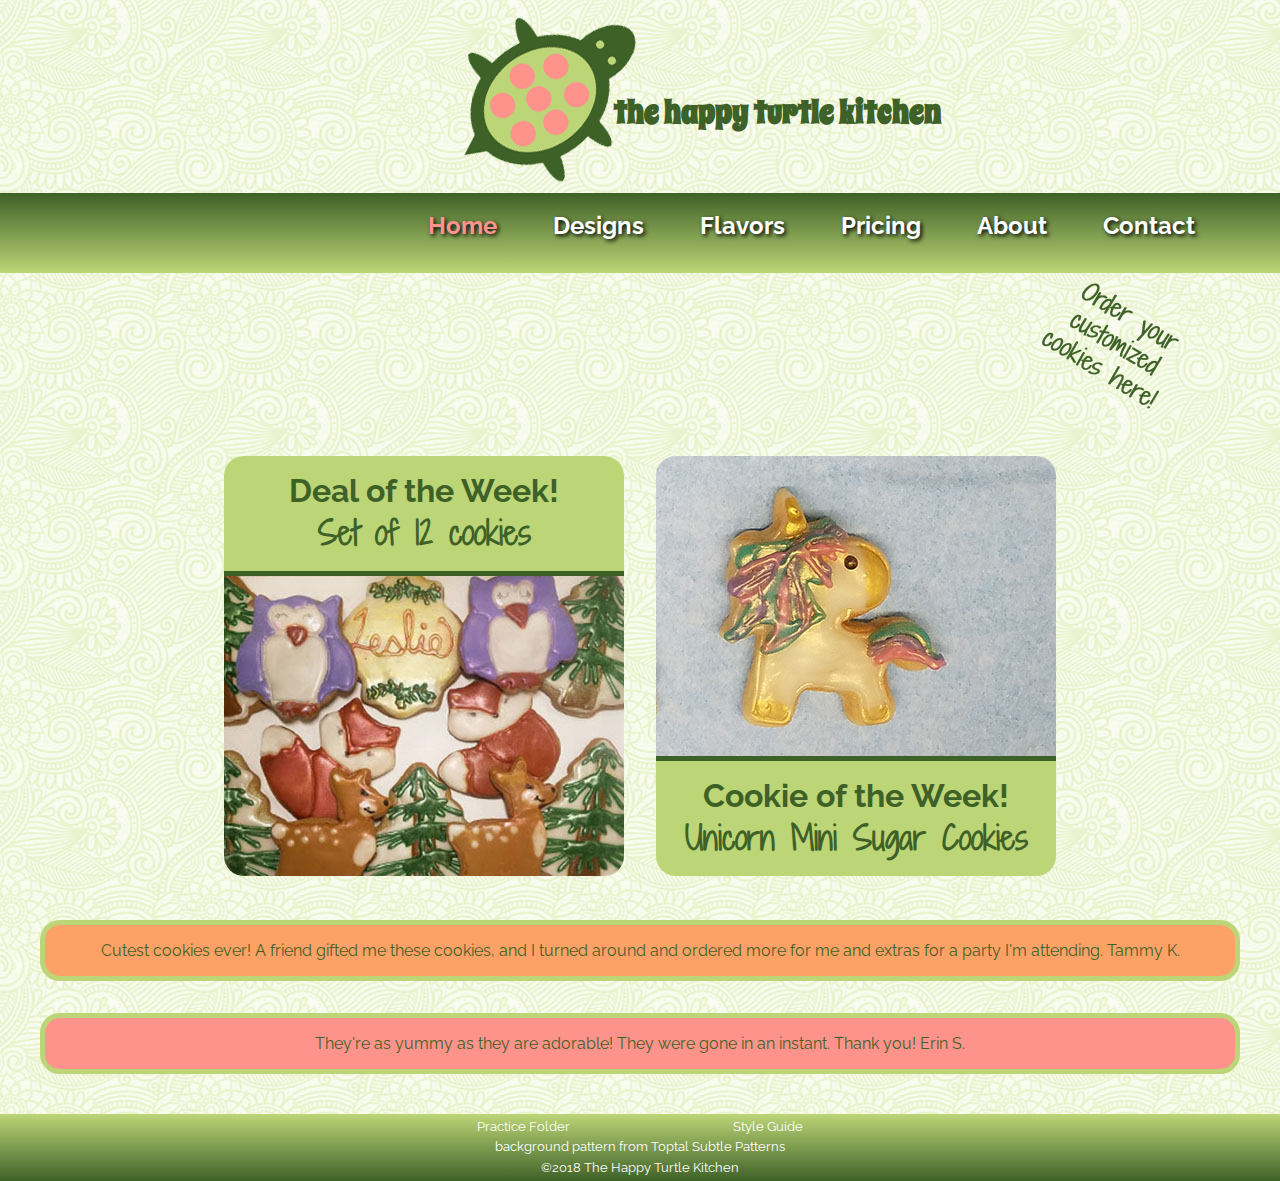
<file: index.html>
<!DOCTYPE html>
<html lang="en-US">

<head>
    <title>The Happy Turtle Kitchen</title>
    <meta charset="utf-8">
    <link rel="stylesheet" href="style.css">
</head>

<body>
    <header>
        <div class='logo'>
<!--            <img src='images/orderCookies.png' id='order'>-->
            <a href='index.html'><img src='images/thtkLogo.png' alt='the happy turtle kitchen'></a>
            <a href='index.html' id='logoText'>
                <h1>the happy turtle kitchen</h1>
            </a>
        </div>
        <nav>
            <button onclick="toggleMenu()">&#9776;</button>
            <ul id="mainNav" class="hide">
                <li><a href='index.html' class='current'>Home</a></li>
                <li><a href='designs.html'>Designs</a></li>
                <li><a href='flavors.html'>Flavors</a></li>
                <li><a href='underConstruction.html'>Pricing</a></li>
                <li><a href='about.html'>About</a></li>
                <li><a href='contact.html'>Contact</a></li>
            </ul>
        </nav>
    </header>
    <main id='homeMain'>
        <div id='order'>
         <img src='images/orderCookies.png' alt='order cookies tag'> 
        </div>
        <section class='weekly'>
            <div id='leftPhoto'>
                <a href='underConstruction.html'>
                    <div id='topNotes' class='photoBlocks'>
                        <h2>Deal of the Week!</h2>
                        <p>Set of 12 cookies</p>
                    </div>
                </a>
                <a href='underConstruction.html'><img class='photos' id='firstPhoto' src='images/forestAnimals400x300.jpg' alt='forest animal cookies'></a>
            </div>
            <div id='rightPhoto'>
                <a href='underConstruction.html'><img class='photos' id='secondPhoto' src='images/unicorn400x300.jpg' alt='unicorn cookie'></a>
                <a href='underConstruction.html'>
                    <div id='bottomNotes' class='photoBlocks'>
                        <h2>Cookie of the Week!</h2>
                        <p>Unicorn Mini Sugar Cookies</p>
                    </div>
                </a>
            </div>

        </section>
        <section class='testimonials'>
            <div id='firstTest'>
                <p>Cutest cookies ever! A friend gifted me these cookies, and I turned around and ordered more for me and extras for a party I'm attending. Tammy K.</p>
            </div>
            <div id='secondTest'>
                <p>They're as yummy as they are adorable! They were gone in an instant. Thank you! Erin S.</p>
            </div>
        </section>
    </main>
    <footer>
        <div class='footerPad'>
            <div class='footer'>
                <a href='http://www.soderborg.org/bsoderborg/COMM310Website/practice/' target='_blank'>Practice Folder</a>
                <a href='/styleGuide/styleguide.html' target='_blank'>Style Guide</a>
            </div><br>
            <div class='bgAttribution'>
                <!--                background created by Holman Galeano on Toptal Subtle Patterns-->
                <a href='https://www.toptal.com/designers/subtlepatterns/full-bloom-pattern/' target='_blank'>background pattern from Toptal Subtle Patterns</a>
            </div><br>
            <p>&copy;2018 The Happy Turtle Kitchen</p>
        </div>
    </footer>
    <script src='main.js'></script>
</body>

</html>
</file>
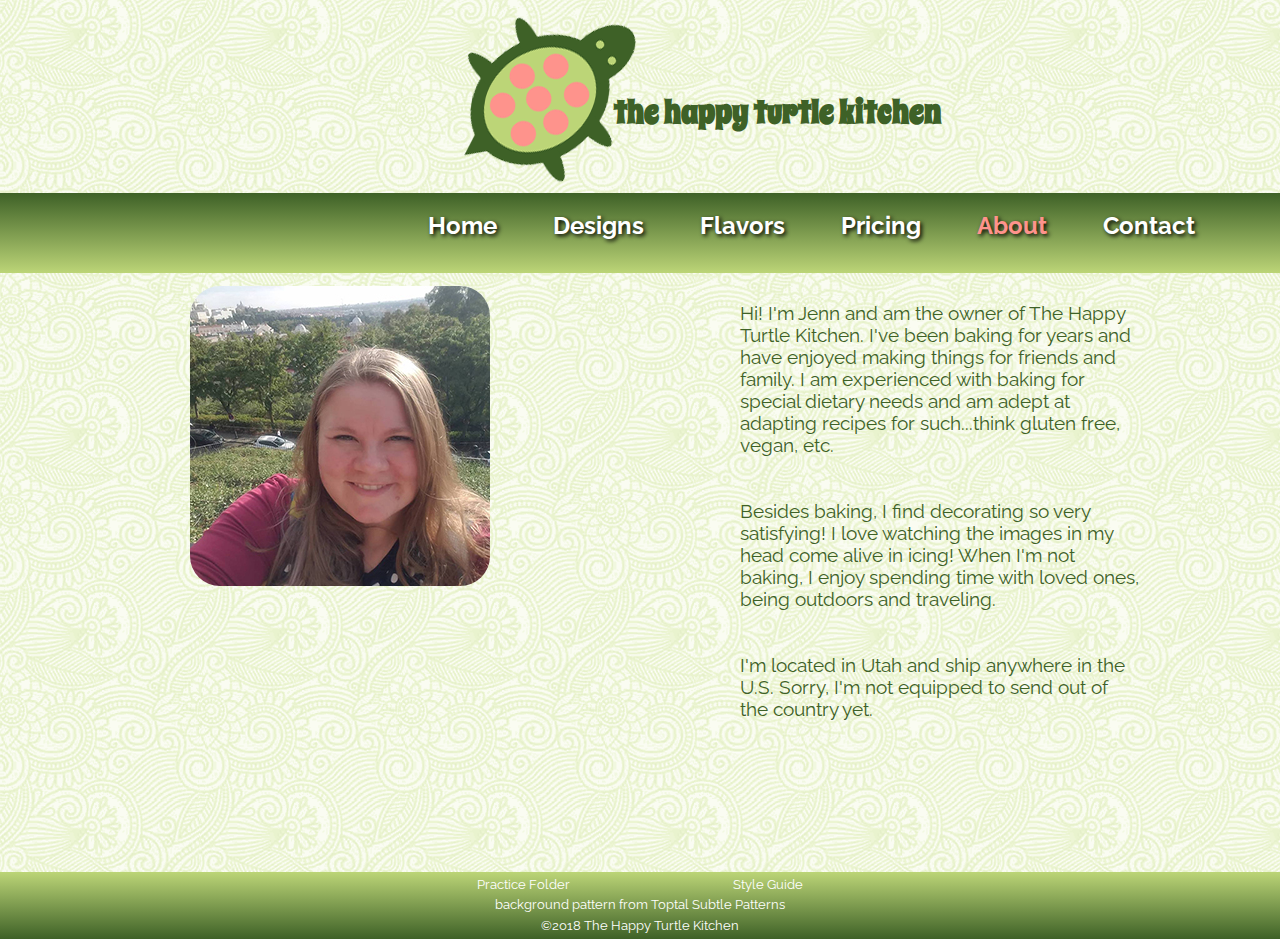
<file: about.html>
<!DOCTYPE html>
<html lang="en-US">

<head>
    <title>The Happy Turtle Kitchen | About</title>
    <meta charset="utf-8">
    <link rel="stylesheet" href="style.css">
</head>

<body class='aboutPage'>
    <header class='aboutPageHeader'>
        <div class='logo'>
            <a href='index.html'><img src='images/thtkLogo.png' alt='the happy turtle kitchen'></a>
            <a href='index.html' id='logoText'>
                <h1>the happy turtle kitchen</h1>
            </a>
        </div>
        <nav>
            <button onclick="toggleMenu()">&#9776;</button>
            <ul id="mainNav" class="hide">
                <li><a href='index.html'>Home</a></li>
                <li><a href='designs.html'>Designs</a></li>
                <li><a href='flavors.html'>Flavors</a></li>
                <li><a href='underConstruction.html'>Pricing</a></li>
                <li><a href='about.html' class='current'>About</a></li>
                <li><a href='contact.html'>Contact</a></li>
            </ul>
        </nav>
    </header>
    <main class='aboutMain'>
        <section class='about'>
            <div id='aboutPic'><img src='images/jenn.jpg' alt='owner Jenn'></div>
            <div id='aboutJenn'>
                <p>Hi! I'm Jenn and am the owner of The Happy Turtle Kitchen. I've been baking for years and have enjoyed making things for friends and family. I am experienced with baking for special dietary needs and am adept at adapting recipes for such...think gluten free, vegan, etc.</p><br><br>

                <p>Besides baking, I find decorating so very satisfying! I love watching the images in my head come alive in icing! When I'm not baking, I enjoy spending time with loved ones, being outdoors and traveling.</p><br><br>

                <p>I'm located in Utah and ship anywhere in the U.S. Sorry, I'm not equipped to send out of the country yet.</p>

            </div>

        </section>

    </main>
    <footer>
        <div class='footerPad'>
            <div class='footer'>
                <a href='http://www.soderborg.org/bsoderborg/COMM310Website/practice/' target='_blank'>Practice Folder</a>
                <a href='/styleGuide/styleguide.html' target='_blank'>Style Guide</a>
            </div><br>
            <div class='bgAttribution'>
                <!--                background created by Holman Galeano on Toptal Subtle Patterns-->
                <a href='https://www.toptal.com/designers/subtlepatterns/full-bloom-pattern/' target='_blank'>background pattern from Toptal Subtle Patterns</a>
            </div><br>
            <p>&copy;2018 The Happy Turtle Kitchen</p>
        </div>
    </footer>
    <script src='main.js'></script>
</body>

</html>
</file>
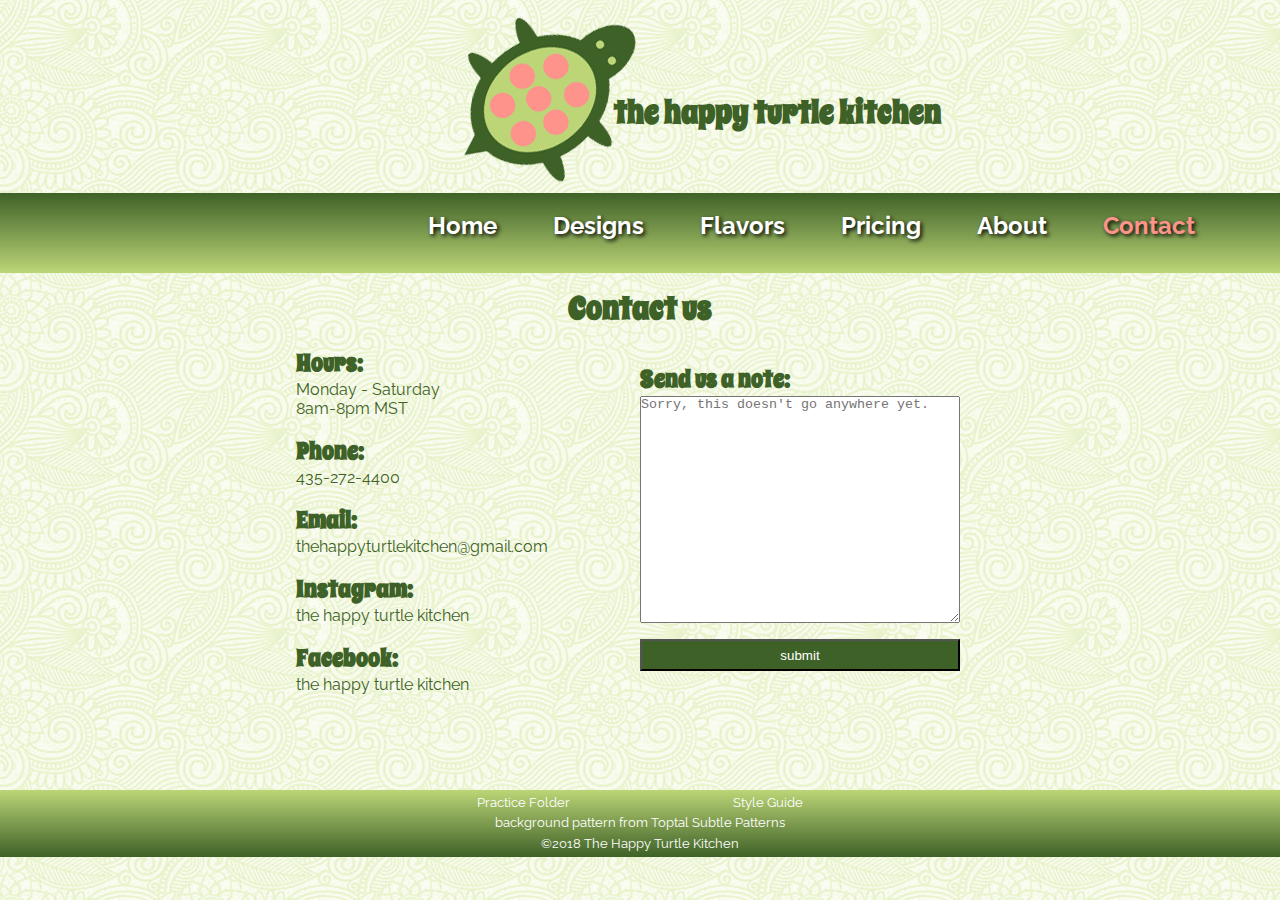
<file: contact.html>
<!DOCTYPE html>
<html lang="en-US">

<head>
    <title>The Happy Turtle Kitchen | Contact</title>
    <meta charset="utf-8">
    <link rel="stylesheet" href="style.css">
</head>

<body class='aboutPage'>
    <header class='aboutPageHeader'>
        <div class='logo'>
            <a href='index.html'><img src='images/thtkLogo.png' alt='the happy turtle kitchen'></a>
            <a href='index.html' id='logoText'>
                <h1>the happy turtle kitchen</h1>
            </a>
        </div>
        <nav>
            <button onclick="toggleMenu()">&#9776;</button>
            <ul id="mainNav" class="hide">
                <li><a href='index.html'>Home</a></li>
                <li><a href='designs.html'>Designs</a></li>
                <li><a href='flavors.html'>Flavors</a></li>
                <li><a href='underConstruction.html'>Pricing</a></li>
                <li><a href='about.html'>About</a></li>
                <li><a href='contact.html' class='current'>Contact</a></li>
            </ul>
        </nav>
    </header>
    <main id='contactPage'>
        <h1>Contact us</h1>
        <div class='grid'>
                <div id='compInfo'>
                <h2>Hours:</h2>
                <p>Monday - Saturday</p>
                <p>8am-8pm MST</p>
                <h2>Phone:</h2>
                <p>435-272-4400</p>
                <h2>Email:</h2>
                <a href='mailto:thehappyturtlekitchen.com'>thehappyturtlekitchen@gmail.com</a>
                <h2>Instagram:</h2>
                <a href='https://www.instagram.com/thehappyturtlekitchen/'>the happy turtle kitchen</a>
                <h2>Facebook:</h2>
                <a href='https://www.facebook.com/The-Happy-Turtle-Kitchen-178848866402961/'>the happy turtle kitchen</a>
            </div>
            
            <!--            <form id='form' method='post' action=''>-->
            <form id='form'>
                <div id='note'>
                    <h2>Send us a note:</h2>
                    <textarea name='textBox' rows='15' cols='150' placeholder="Sorry, this doesn't go anywhere yet." maxlength='500'></textarea>
                    <button>submit</button>
                </div>
            </form>
        </div>
    </main>
    <footer>
        <div class='footerPad'>
            <div class='footer'>
                <a href='http://www.soderborg.org/bsoderborg/COMM310Website/practice/' target='_blank'>Practice Folder</a>
                <a href='/styleGuide/styleguide.html' target='_blank'>Style Guide</a>
            </div><br>
            <div class='bgAttribution'>
                <!--                background created by Holman Galeano on Toptal Subtle Patterns-->
                <a href='https://www.toptal.com/designers/subtlepatterns/full-bloom-pattern/' target='_blank'>background pattern from Toptal Subtle Patterns</a>
            </div><br>
            <p>&copy;2018 The Happy Turtle Kitchen</p>
        </div>
    </footer>
    <script src='main.js'></script>
</body>

</html>
</file>
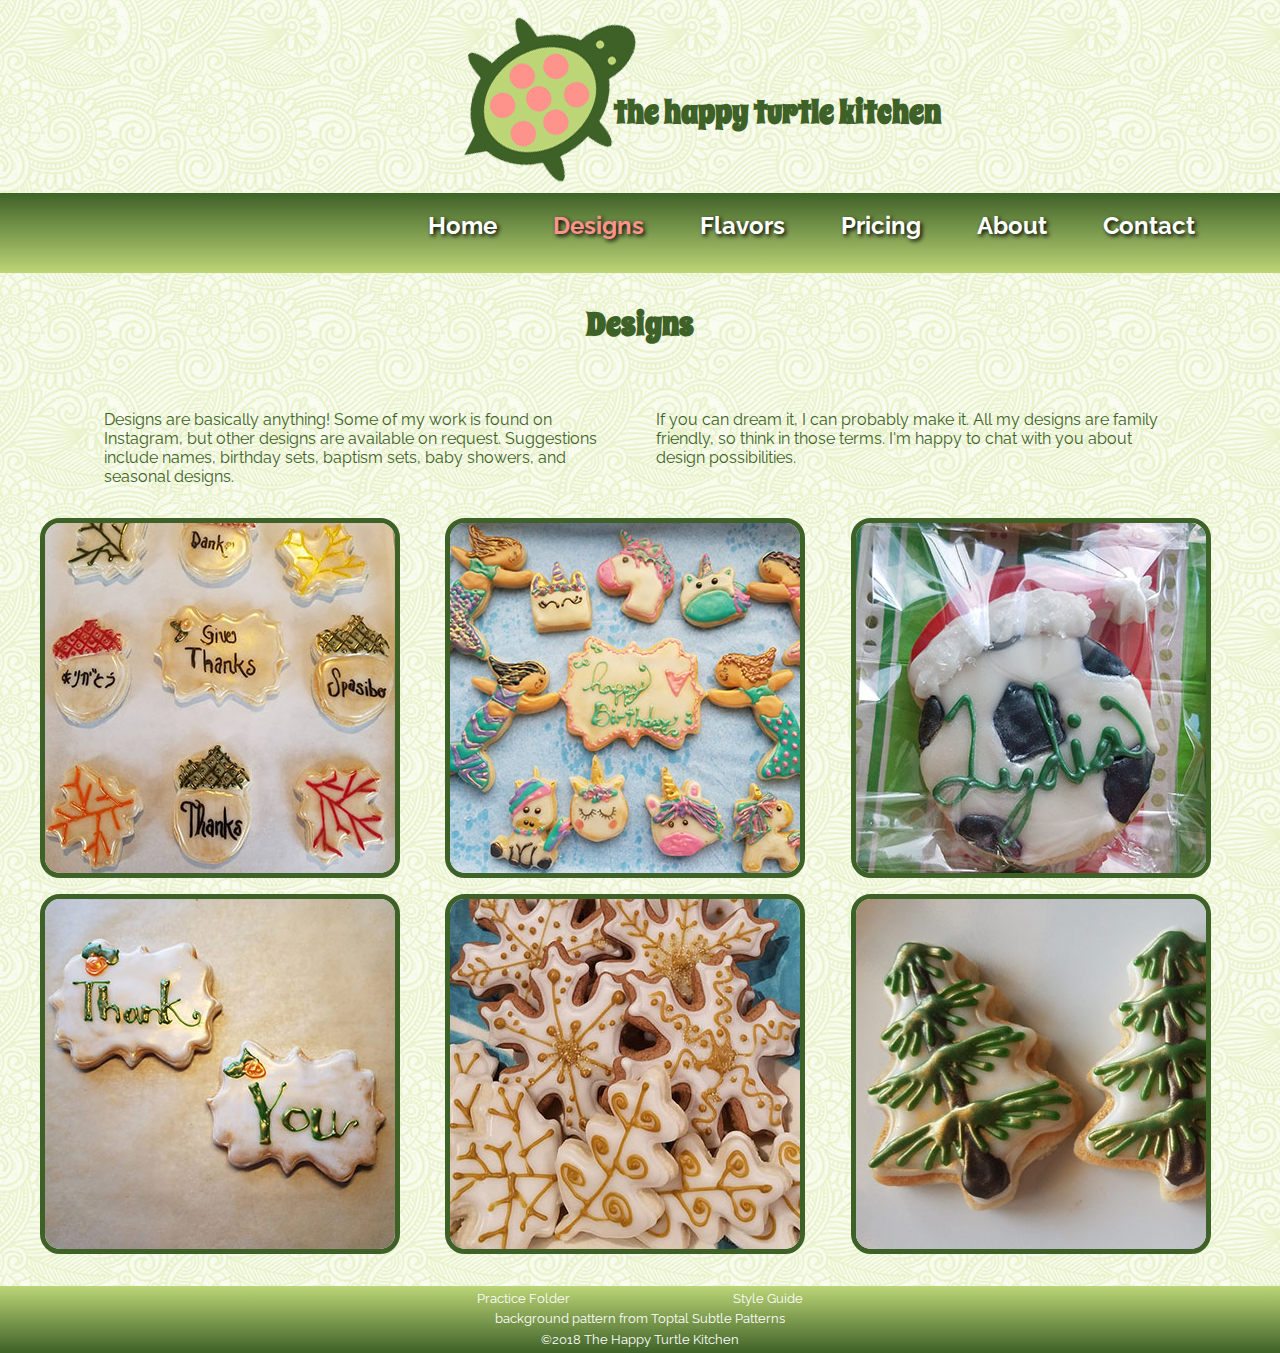
<file: designs.html>
<!DOCTYPE html>
<html lang="en-US">

<head>
    <title>The Happy Turtle Kitchen | Designs</title>
    <meta charset="utf-8">
    <link rel="stylesheet" href="style.css">
</head>

<body class='designsPage'>
    <header>
        <div class='logo'>
            <a href='index.html'><img src='images/thtkLogo.png' alt='the happy turtle kitchen'></a>
            <a href='index.html' id='logoText'>
                <h1>the happy turtle kitchen</h1>
            </a>
        </div>
        <nav>
            <button onclick="toggleMenu()">&#9776;</button>
            <ul id="mainNav" class="hide">
                <li><a href='index.html'>Home</a></li>
                <li><a href='designs.html' class='current'>Designs</a></li>
                <li><a href='flavors.html'>Flavors</a></li>
                <li><a href='underConstruction.html'>Pricing</a></li>
                <li><a href='about.html'>About</a></li>
                <li><a href='contact.html'>Contact</a></li>
            </ul>
        </nav>
    </header>
    <main class='mainDesigns'>
        <section class='designs'>
            <h1>Designs</h1>
            <div class='designInfo'>
                <p>Designs are basically anything! Some of my work is found on Instagram, but other designs are available on request. Suggestions include names, birthday sets, baptism sets, baby showers, and seasonal designs.</p>
                <p> If you can dream it, I can probably make it. All my designs are family friendly, so think in those terms. I'm happy to chat with you about design possibilities.</p>
            </div>
            <div id='designs'>
                <div class='designLayers'>
                    <img src='images/cookieDesigns8.jpg' alt='seasonal cookies' class='designCookies'>
                    <div class='designText'>
                        <p>seasonal cookies</p>
                    </div>
                </div>
                <div class='designLayers'>
                    <img src='images/unicornParty.jpg' alt='unicorn cookies' class='designCookies'>
                    <div class='designText'>
                        <p>unicorn party</p>
                    </div>
                </div>
                <div class='designLayers'>
                    <img src='images/soccerSantaHats.jpg' alt='soccer ball with Santa hat cookies' class='designCookies'>
                    <div class='designText'>
                        <p>soccer ball with Santa hat</p>
                    </div>
                </div>
                <div class='designLayers'>
                    <img src='images/cookieDesigns9.jpg' alt='plaque-style cookies with handwriting' class='designCookies'>
                    <div class='designText'>
                        <p>cookies customized with messages</p>
                    </div>
                </div>
                <div class='designLayers'>
                    <img src='images/cookieDesigns6.jpg' alt='sparkly snowflake cookies' class='designCookies'>
                    <div class='designText'>
                        <p>add sparkle to your cookies</p>
                    </div>
                </div>
                <div class='designLayers'>
                    <img src='images/cookieDesigns7.jpg' alt='shimmery tree cookies' class='designCookies'>
                    <div class='designText'>
                        <p>shimmery cookies</p>
                    </div>
                </div>
            </div>

        </section>

    </main>
    <footer>
        <div class='footerPad'>
            <div class='footer'>
                <a href='http://www.soderborg.org/bsoderborg/COMM310Website/practice/' target='_blank'>Practice Folder</a>
                <a href='/styleGuide/styleguide.html' target='_blank'>Style Guide</a>
            </div><br>
            <div class='bgAttribution'>
                <!--                background created by Holman Galeano on Toptal Subtle Patterns-->
                <a href='https://www.toptal.com/designers/subtlepatterns/full-bloom-pattern/' target='_blank'>background pattern from Toptal Subtle Patterns</a>
            </div><br>
            <p>&copy;2018 The Happy Turtle Kitchen</p>
        </div>
    </footer>
    <script src='main.js'></script>
</body>

</html>
</file>
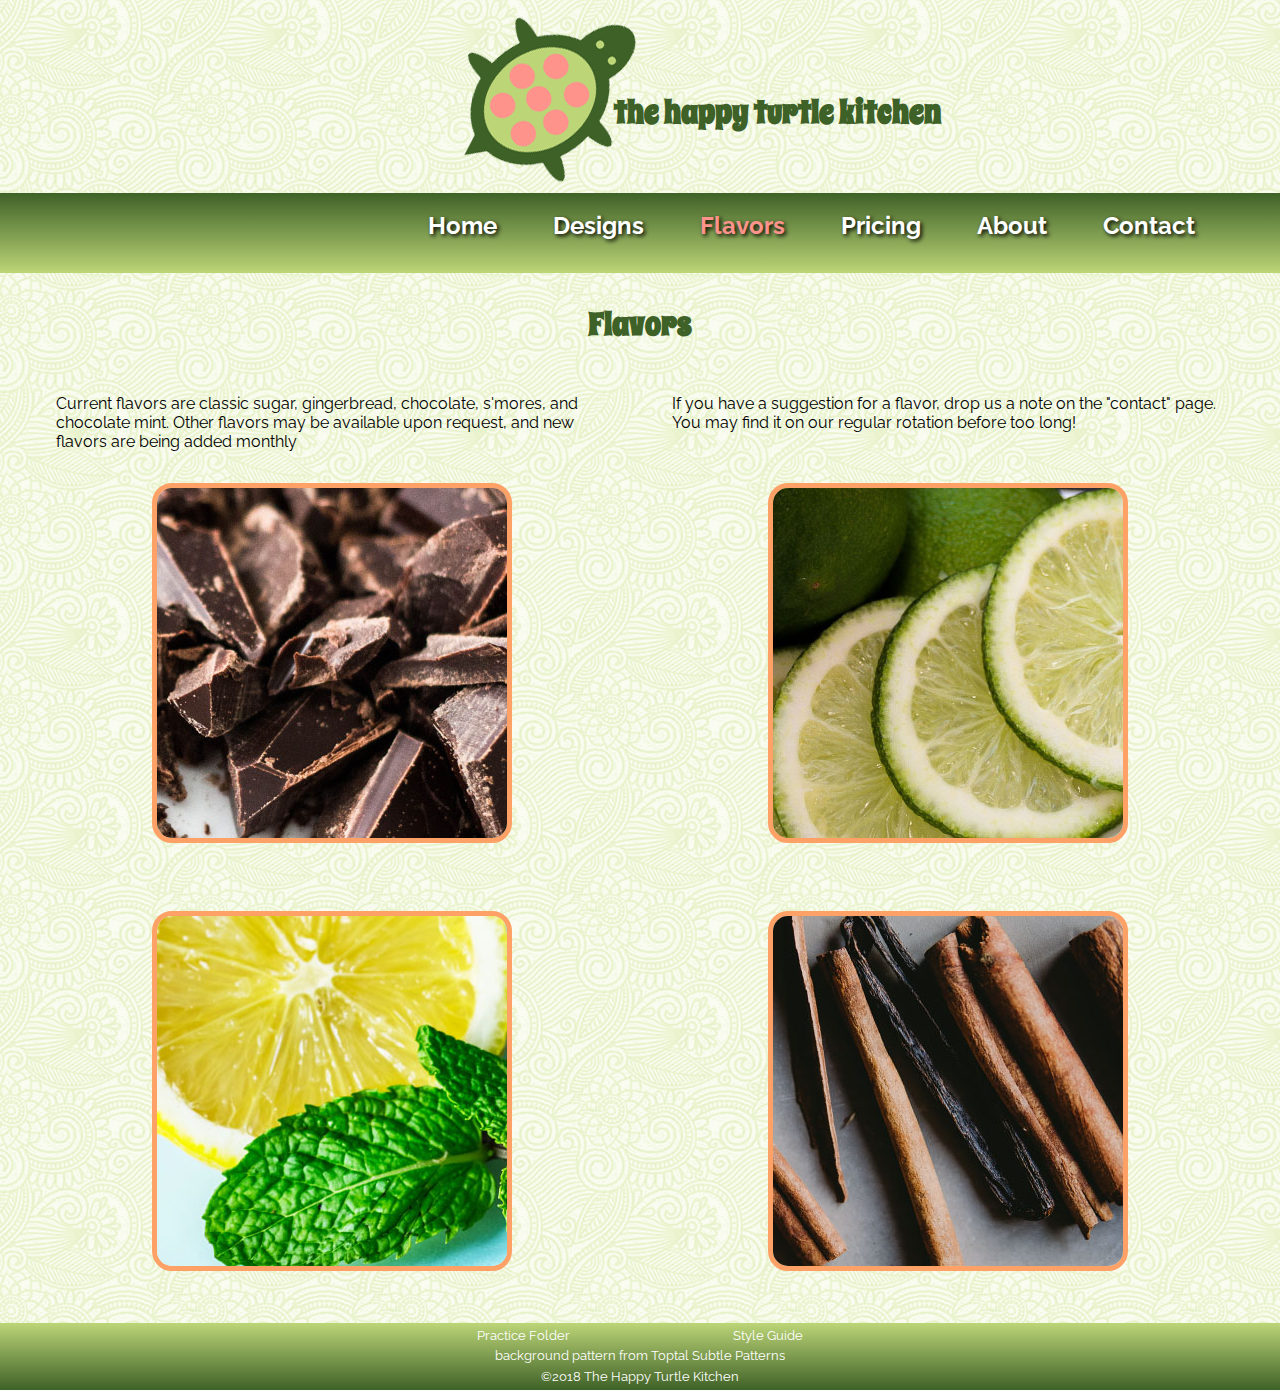
<file: flavors.html>
<!DOCTYPE html>
<html lang="en-US">

<head>
    <title>The Happy Turtle Kitchen | Flavors</title>
    <meta charset="utf-8">
    <link rel="stylesheet" href="style.css">
</head>

<body class='flavorsPage'>
    <header class='aboutPageHeader'>
        <div class='logo'>
            <a href='index.html'><img src='images/thtkLogo.png' alt='the happy turtle kitchen'></a>
            <a href='index.html' id='logoText'>
                <h1>the happy turtle kitchen</h1>
            </a>
        </div>
        <nav>
            <button onclick="toggleMenu()">&#9776;</button>
            <ul id="mainNav" class="hide">
                <li><a href='index.html'>Home</a></li>
                <li><a href='designs.html'>Designs</a></li>
                <li><a href='flavors.html' class='current'>Flavors</a></li>
                <li><a href='underConstruction.html'>Pricing</a></li>
                <li><a href='about.html'>About</a></li>
                <li><a href='contact.html'>Contact</a></li>
            </ul>
        </nav>
    </header>
    <main class='flavorsPage'>
        <section class='designs'>
            <h1>Flavors</h1>
            <div id='flavorsInfo'>
                <p>Current flavors are classic sugar, gingerbread, chocolate, s'mores, and chocolate mint. Other flavors may be available upon request, and new flavors are being added monthly</p>
                <p>If you have a suggestion for a flavor, drop us a note on the "contact" page. You may find it on our regular rotation before too long!</p>
            </div>
            <div class='flavors'>

                <div class='flavorImg'><img src='images/chocolate.jpg' alt='chocolate bar'></div>
                <div class='flavorImg'><img src='images/lime.jpg' alt='limes'></div>
                <div class='flavorImg'><img src='images/lemonMint.jpg' alt='lemon half and mint leaves'></div>
                <div class='flavorImg'><img src='images/vanillaCinnamon.jpg' alt='vanilla bean and cinnamon sticks'></div>

            </div>
        </section>

    </main>
    <footer>
        <div class='footerPad'>
            <div class='footer'>
                <a href='http://www.soderborg.org/bsoderborg/COMM310Website/practice/' target='_blank'>Practice Folder</a>
                <a href='/styleGuide/styleguide.html' target='_blank'>Style Guide</a>
            </div><br>
            <div class='bgAttribution'>
                <!--                background created by Holman Galeano on Toptal Subtle Patterns-->
                <a href='https://www.toptal.com/designers/subtlepatterns/full-bloom-pattern/' target='_blank'>background pattern from Toptal Subtle Patterns</a>
            </div><br>
            <p>&copy;2018 The Happy Turtle Kitchen</p>
        </div>
    </footer>
    <script src='main.js'></script>
</body>

</html>
</file>
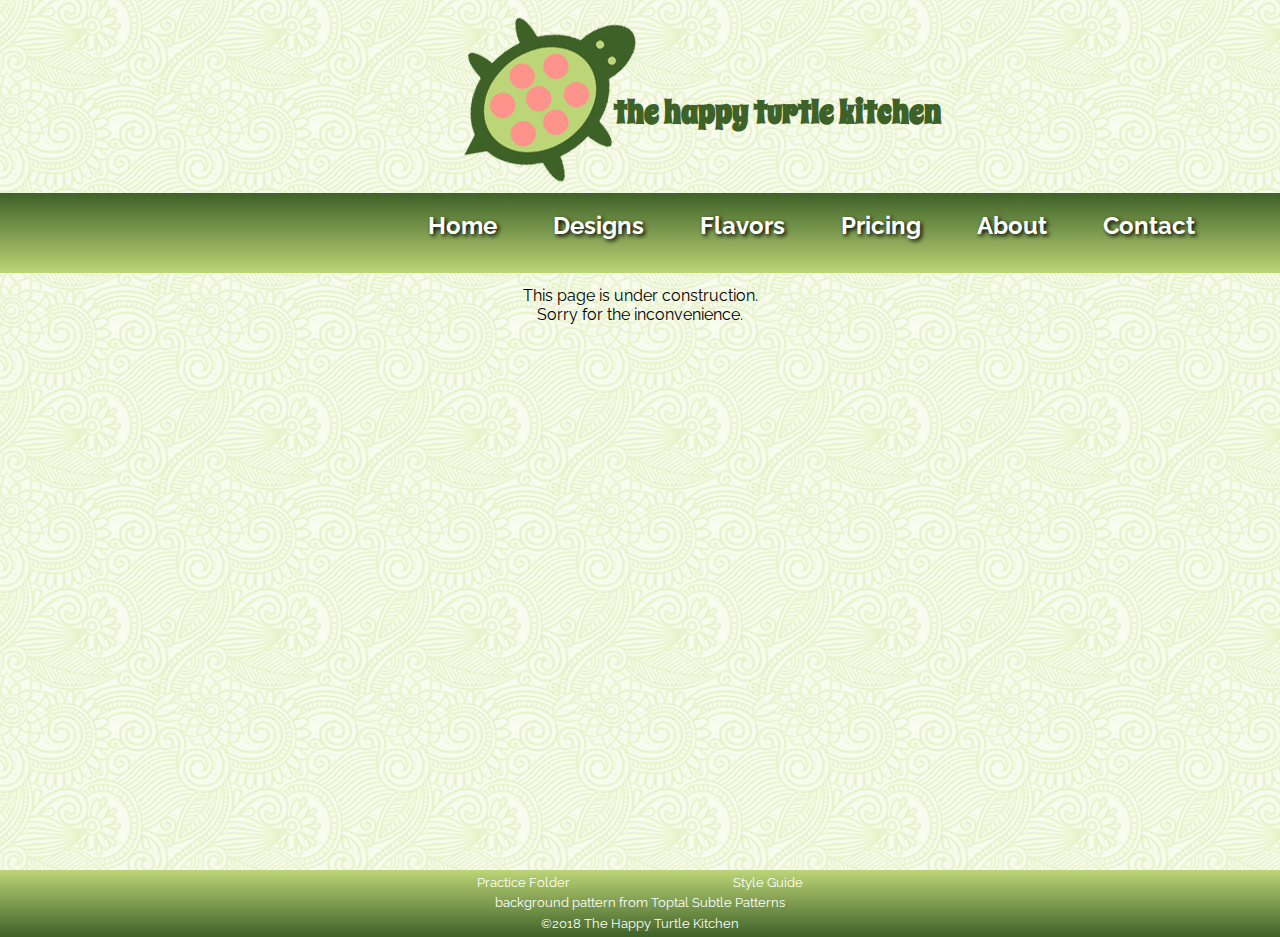
<file: underConstruction.html>
<!DOCTYPE html>
<html lang="en-US">

<head>
    <title>under construction</title>
    <meta charset="utf-8">
    <link rel="stylesheet" href="style.css">
</head>

<body>
    <header>
        <div class='logo'>
            <a href='index.html'><img src='images/thtkLogo.png' alt='the happy turtle kitchen'></a>
            <a href='index.html' id='logoText'>
                <h1>the happy turtle kitchen</h1>
            </a>
        </div>
        <nav>
            <button onclick="toggleMenu()">&#9776;</button>
            <ul id="mainNav" class="hide">
                <li><a href='index.html'>Home</a></li>
                <li><a href='designs.html'>Designs</a></li>
                <li><a href='flavors.html'>Flavors</a></li>
                <li><a href='underConstruction.html'>Pricing</a></li>
                <li><a href='about.html'>About</a></li>
                <li><a href='contact.html'>Contact</a></li>
            </ul>
        </nav>
    </header>
    <main class='construction'>
        <p>This page is under construction.</p>
        <p>Sorry for the inconvenience.</p>
    </main>
    <footer>
        <div class='footerPad'>
            <div class='footer'>
                <a href='http://www.soderborg.org/bsoderborg/COMM310Website/practice/' target='_blank'>Practice Folder</a>
                <a href='/styleGuide/styleguide.html' target='_blank'>Style Guide</a>
            </div><br>
            <div class='bgAttribution'>
                <!--                background created by Holman Galeano on Toptal Subtle Patterns-->
                <a href='https://www.toptal.com/designers/subtlepatterns/full-bloom-pattern/' target='_blank'>background pattern from Toptal Subtle Patterns</a>
            </div><br>
            <p>&copy;2018 The Happy Turtle Kitchen</p>
        </div>
    </footer>
    <script src='main.js'></script>
</body>

</html>
</file>
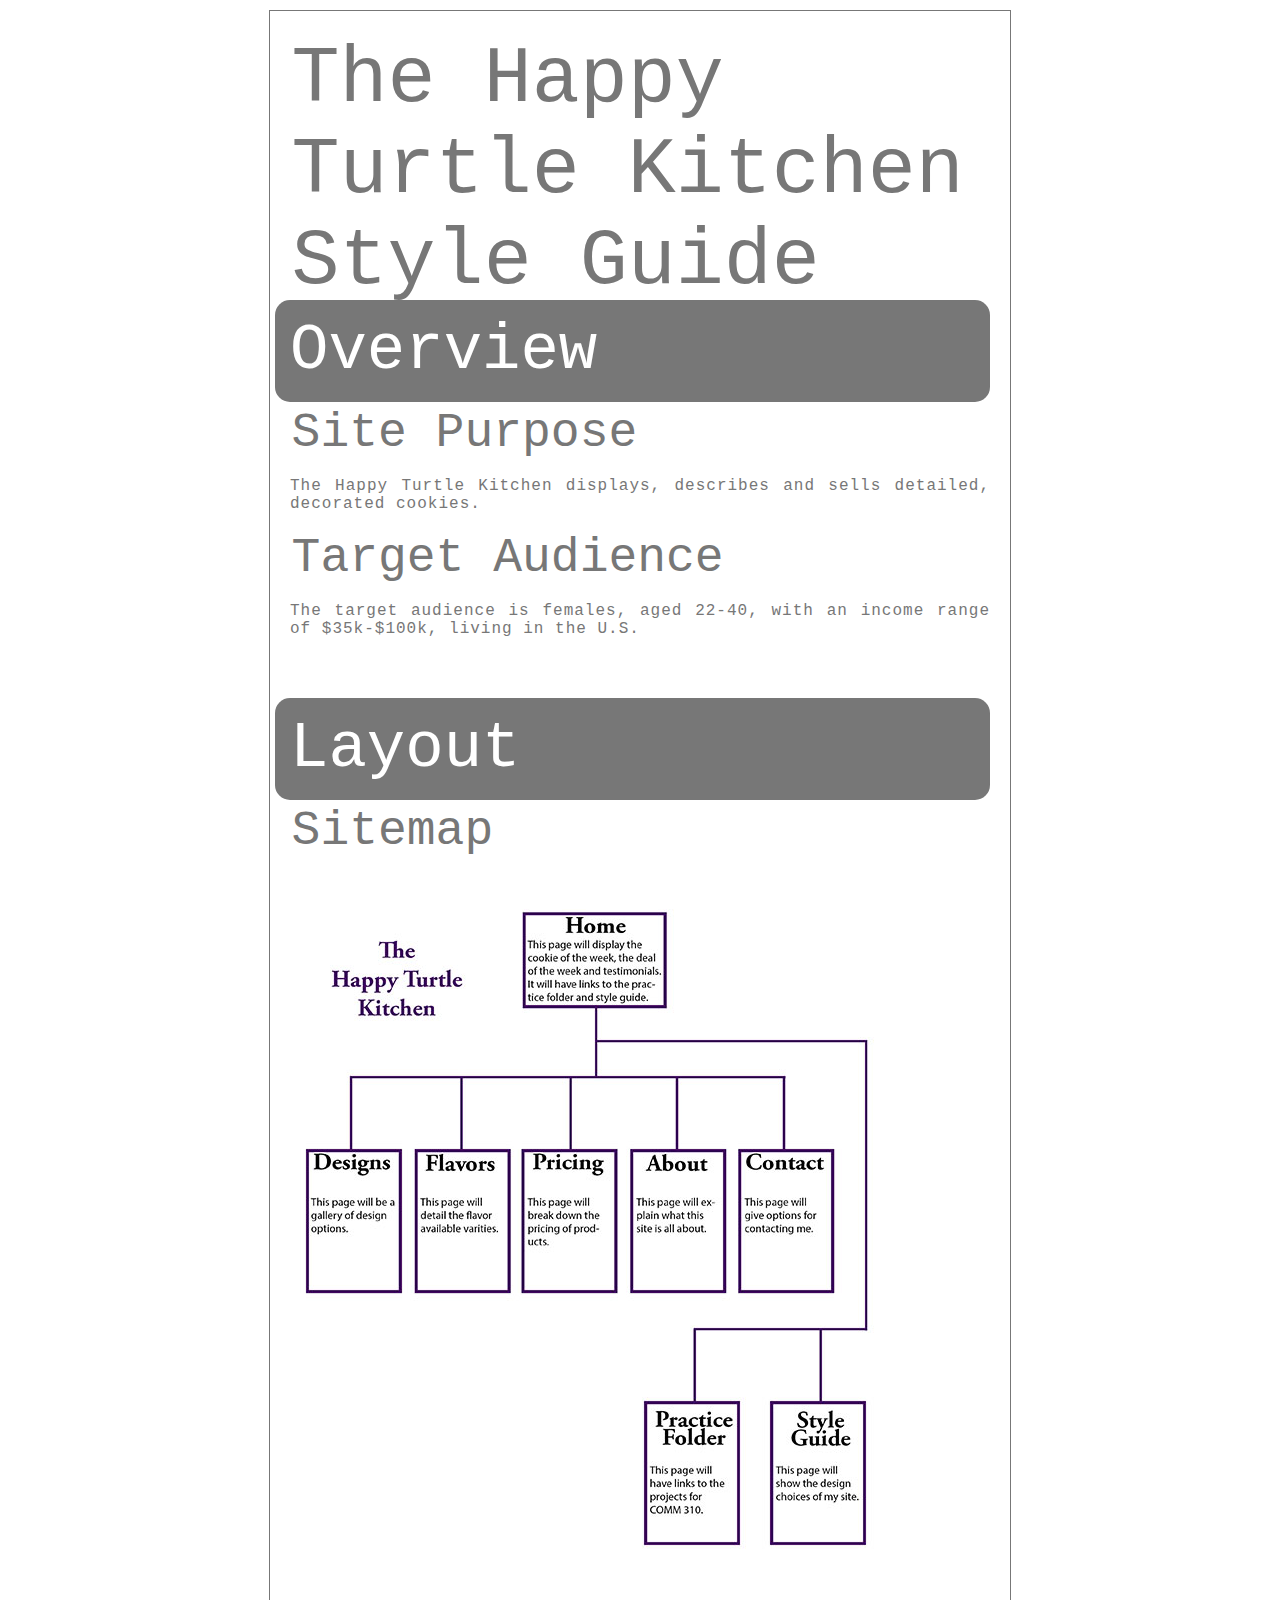
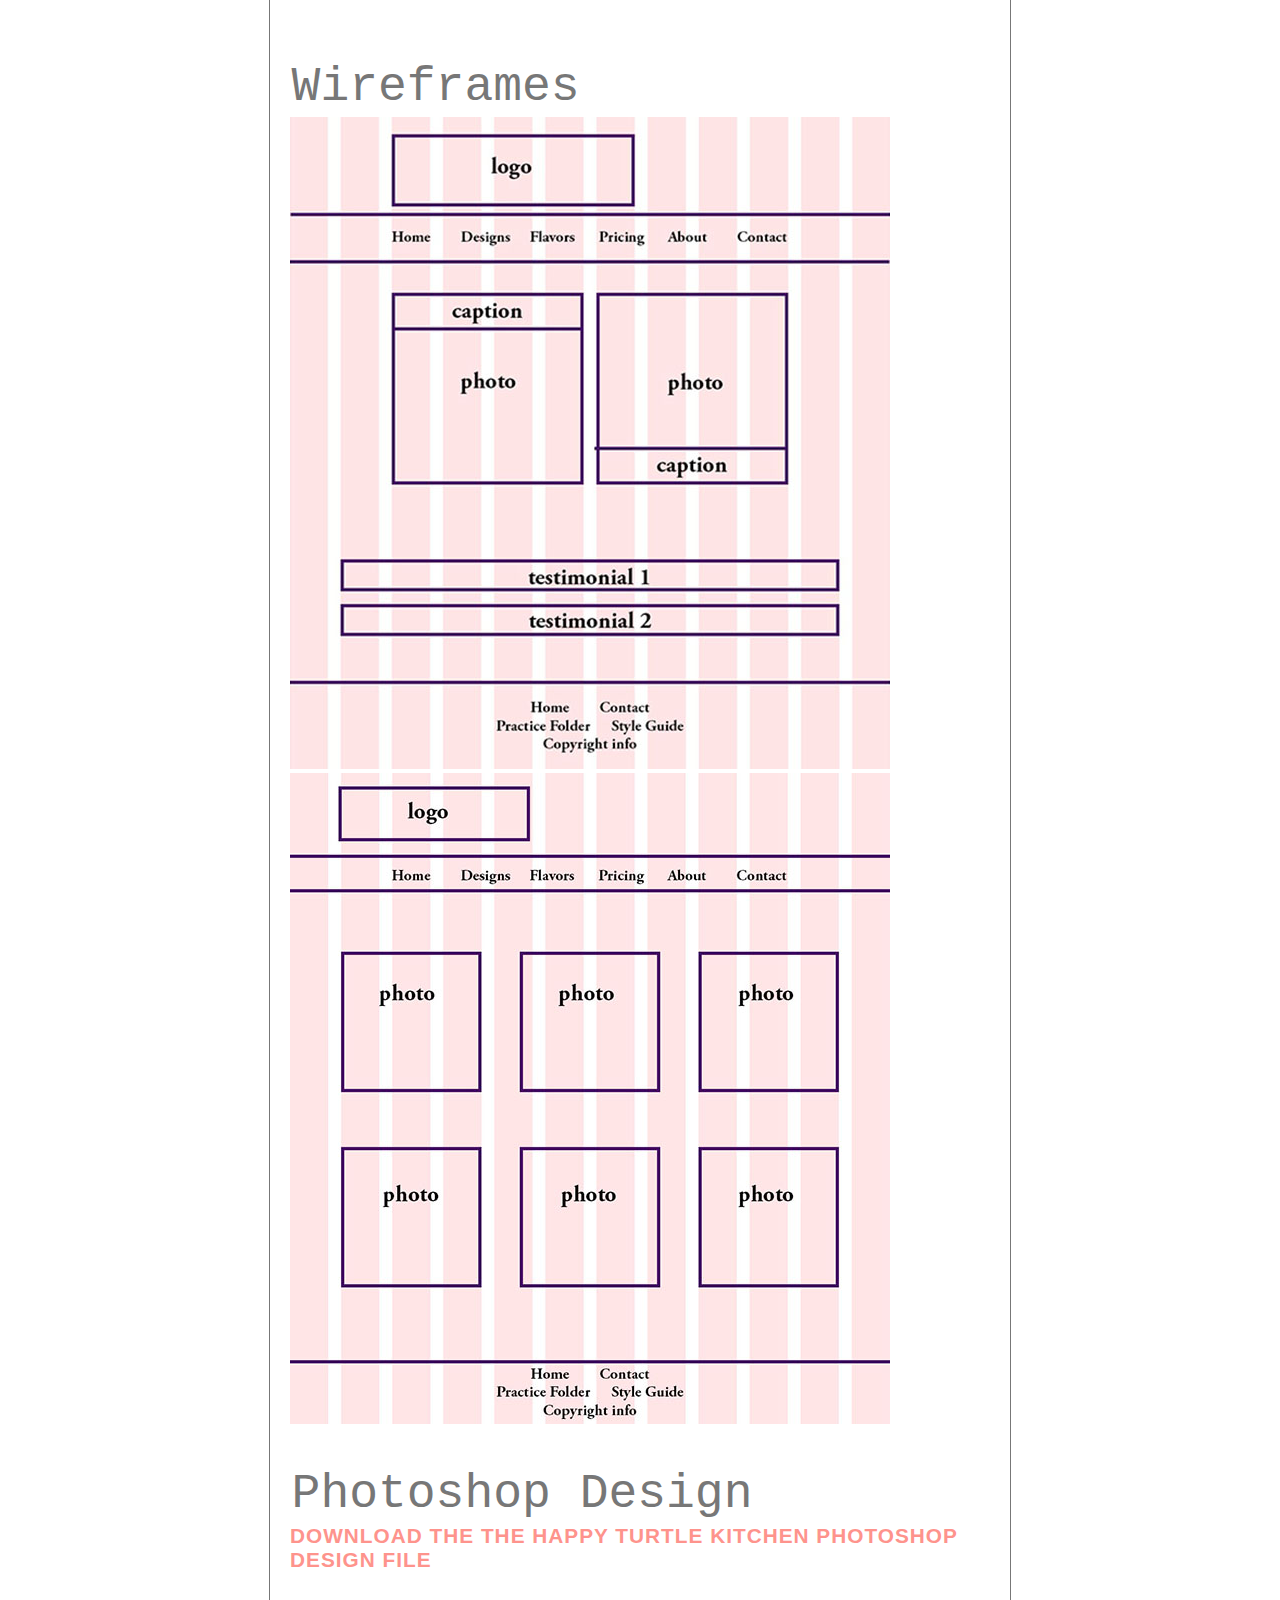
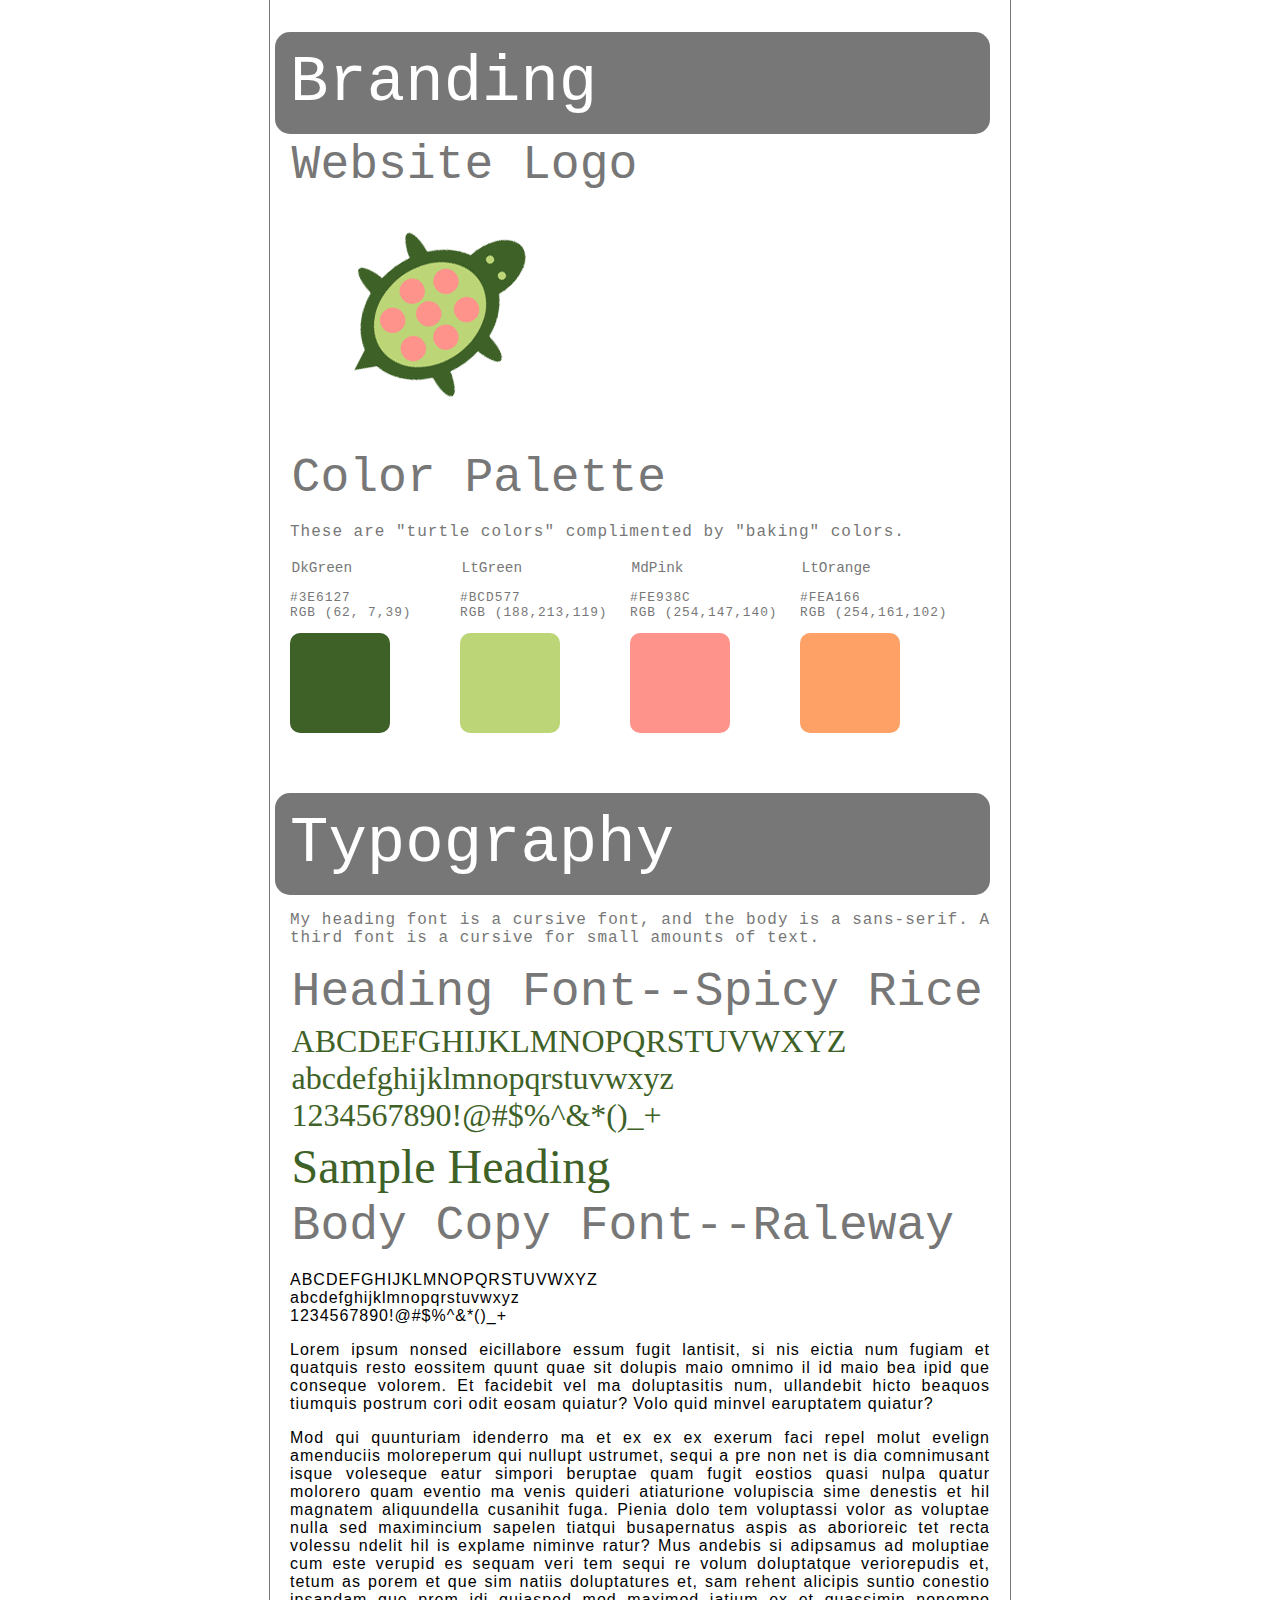
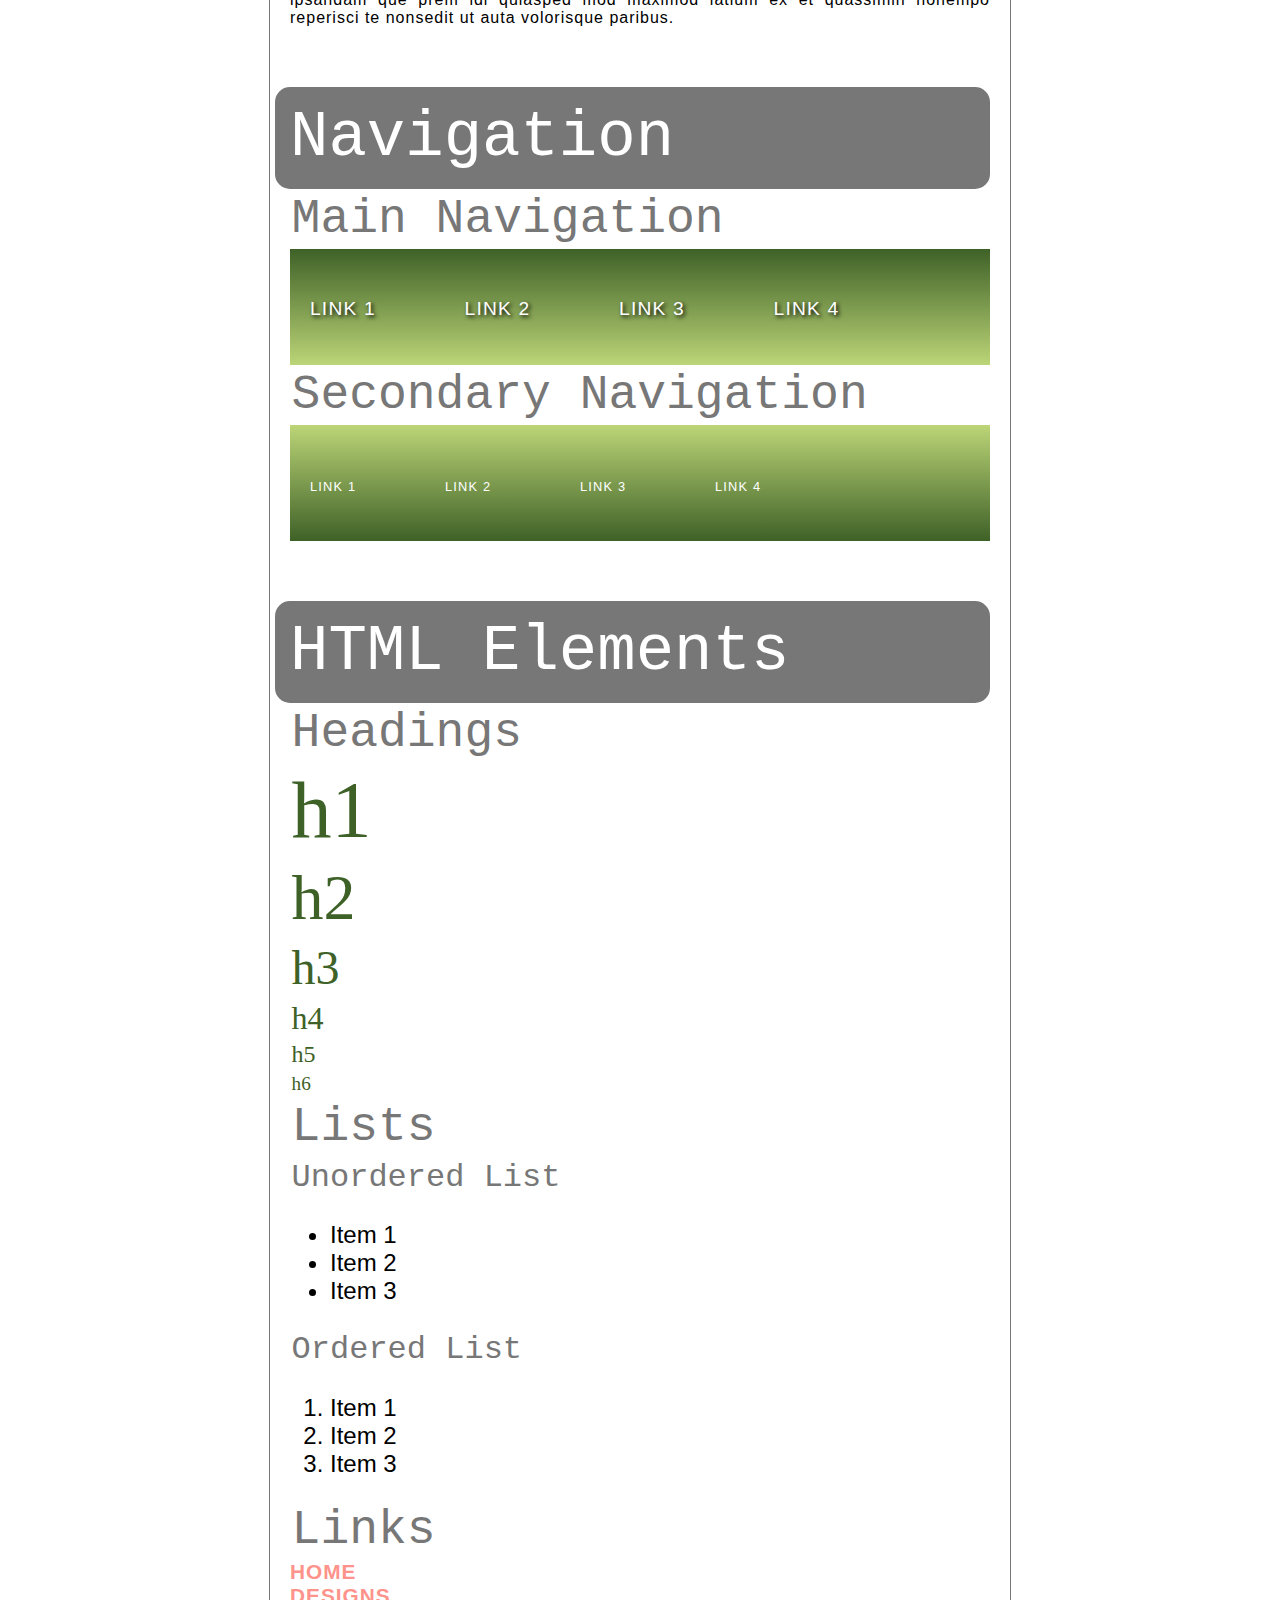
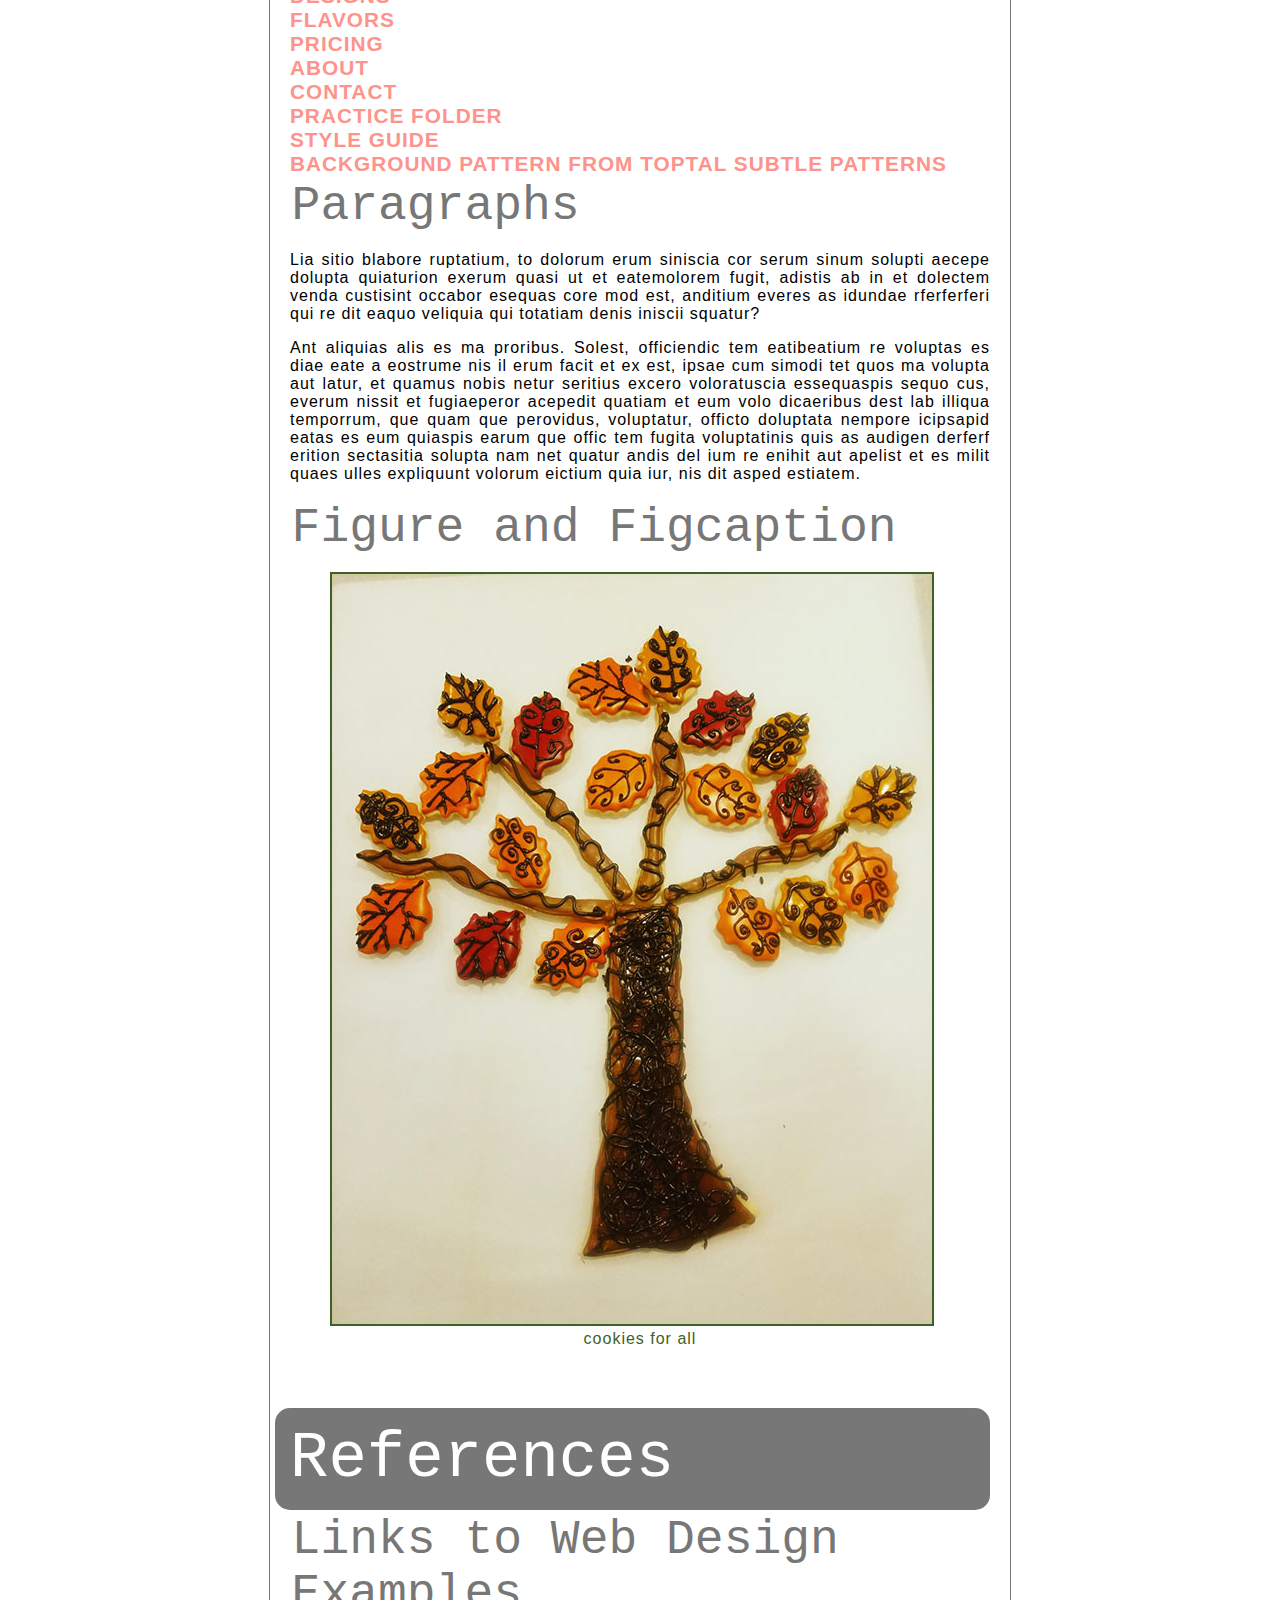
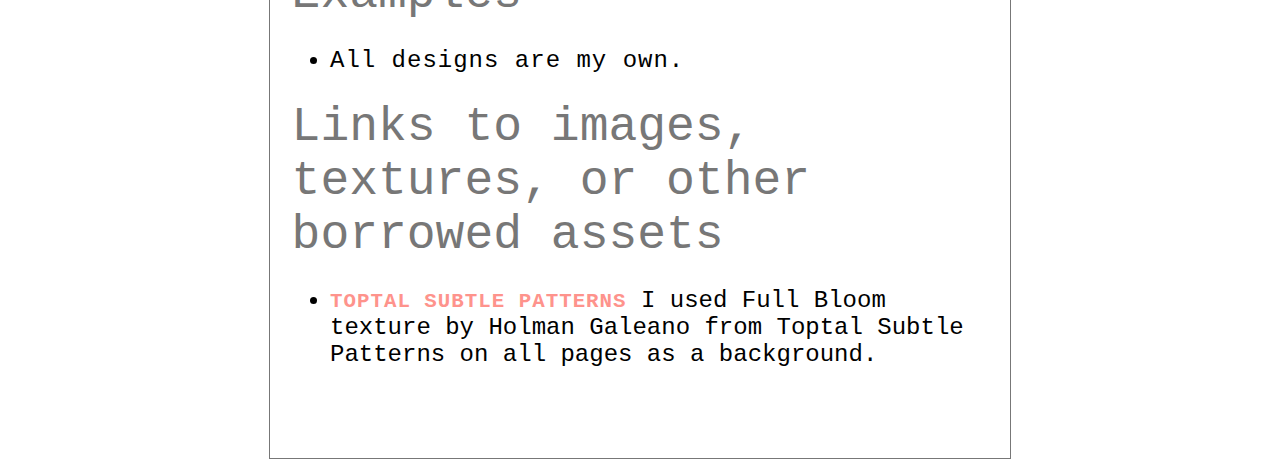
<file: styleGuide/styleguide.html>
<!DOCTYPE html>
<html>
	<head>
		<title>The Happy Turtle Kitchen Style Guide</title>
		<meta charset="UTF-8"/>
    	<link href="styleguide.css" type="text/css" rel="stylesheet" />
	</head>
	<body>
		<h1 class="styleguide">The Happy Turtle Kitchen Style Guide</h1>
		
		
<!-- Overview Section -->

		<section>
			<h2 class="styleguide">Overview</h2>
			<h3 class="styleguide">Site Purpose</h3>
			<p class="styleguide">The Happy Turtle Kitchen displays, describes and sells detailed, decorated cookies.</p>
			<h3 class="styleguide">Target Audience</h3>
			<p class="styleguide">The target audience is females, aged 22-40, with an income range  of $35k-$100k, living in the U.S. </p>
		</section>
		
<!-- Layout Section -->		
		
		<section>
			<h2 class="styleguide">Layout</h2>
			<h3 class="styleguide">Sitemap</h3>
			<img src="images/HappyTurtleSitemapWeb.jpg" alt="The Happy Turtle Kitchen Sitemap image"/>
			<h3 class="styleguide">Wireframes</h3>
			<img src="images/HappyTurtleWireframeLayout1Web.jpg" alt="The Happy Turtle Kitchen Wireframe 1 image"/>
			<img src="images/HappyTurtleWireframeLayout2Web.jpg" alt="The Happy Turtle Kitchen Wireframe 2 image"/><br><br><br>
			<h3 class="styleguide">Photoshop Design</h3>
			<!-- You have not created this file yet. When this is completed you will need to upload it to your website and update the following link. -->
			<a href="images/happyTurtleLayout1and2.zip">Download the The Happy Turtle Kitchen Photoshop design file</a>
		</section>
		
<!-- Branding Section -->		
		
		<section>	
			<h2 class="styleguide">Branding</h2>
			<h3 class="styleguide">Website Logo</h3>
			<img src="images/happyTurtleLogo.png" alt="The Happy Turtle Kitchen Logo image"/>
			<h3 class="styleguide">Color Palette</h3>
			<p class="styleguide">These are "turtle colors" complimented by "baking" colors.</p>
			<div id="color1" class="colorgroup">
				<h4 class="styleguide">DkGreen</h4>
				<p class="styleguide">#3E6127<br/>
				RGB (62, 7,39)</p>
				<div class="swatches" id="swatch1"></div>
			</div>
			<div id="color2" class="colorgroup">
				<h4 class="styleguide">LtGreen</h4>
				<p class="styleguide">#BCD577<br/>
				RGB (188,213,119)</p>
				<div class="swatches" id="swatch2"></div>
			</div>
			<div id="color3" class="colorgroup">
				<h4 class="styleguide">MdPink</h4>
				<p class="styleguide">#FE938C<br/>
				RGB (254,147,140)</p>
				<div class="swatches" id="swatch3"></div>
			</div>
			<div id="color4" class="colorgroup">
				<h4 class="styleguide">LtOrange</h4>
				<p class="styleguide">#FEA166<br/>
				RGB (254,161,102)</p>
				<div class="swatches" id="swatch4"></div>
			</div>
			<div class="clear"></div>
		</section>
		
<!-- Typography Section -->		
		
		<section>	
			<h2 class="styleguide">Typography</h2>
			<p class="styleguide">My heading font is a cursive font, and the body is a sans-serif. A third font is a cursive for small amounts of text.</p>
			<h3 class="styleguide">Heading Font--Spicy Rice</h3>
			<h4>ABCDEFGHIJKLMNOPQRSTUVWXYZ<br/>
			abcdefghijklmnopqrstuvwxyz<br/>
			1234567890!@#$%^&amp;*()_+</h4>
			<h3>Sample Heading</h3>
			<h3 class="styleguide">Body Copy Font--Raleway</h3>
			<p>ABCDEFGHIJKLMNOPQRSTUVWXYZ<br/>
			abcdefghijklmnopqrstuvwxyz<br/>
			1234567890!@#$%^&amp;*()_+</p>
			<p>Lorem ipsum nonsed eicillabore essum fugit lantisit, si nis eictia num fugiam et quatquis resto eossitem quunt quae sit dolupis maio omnimo il id maio bea ipid que conseque volorem. Et facidebit vel ma doluptasitis num, ullandebit hicto beaquos tiumquis postrum cori odit eosam quiatur? Volo quid minvel earuptatem quiatur?</p>
			<p>Mod qui quunturiam idenderro ma et ex ex ex exerum faci repel molut evelign amenduciis moloreperum qui nullupt ustrumet, sequi a pre non net is dia comnimusant isque voleseque eatur simpori beruptae quam fugit eostios quasi nulpa quatur molorero quam eventio ma venis quideri atiaturione volupiscia sime denestis et hil magnatem aliquundella cusanihit fuga. Pienia dolo tem voluptassi volor as voluptae nulla sed maximincium sapelen tiatqui busapernatus aspis as aborioreic tet recta volessu ndelit hil is explame niminve ratur?
Mus andebis si adipsamus ad moluptiae cum este verupid es sequam veri tem sequi re volum doluptatque veriorepudis et, tetum as porem et que sim natiis doluptatures et, sam rehent alicipis suntio conestio ipsandam que prem idi quiasped mod maximod iatium ex et quassimin nonempo reperisci te nonsedit ut auta volorisque paribus.</p>
		</section>
		
<!-- Navigation Section -->		
		
		<section>	
			<h2 class="styleguide">Navigation</h2>
			<h3 class="styleguide">Main Navigation</h3>
			<nav id="mainnav">
				<ul>
					<li><a href="#">Link 1</a></li>
					<li><a href="#">Link 2</a></li>
					<li><a href="#">Link 3</a></li>
					<li><a href="#">Link 4</a></li>
				</ul>
			</nav>
			<h3 class="styleguide">Secondary Navigation</h3>
			<nav id="secondnav">
				<ul>
					<li><a href="#">Link 1</a></li>
					<li><a href="#">Link 2</a></li>
					<li><a href="#">Link 3</a></li>
					<li><a href="#">Link 4</a></li>
				</ul>
			</nav>
		</section>
		
<!-- HTML Elements Section -->		
		
		<section>
			<h2 class="styleguide">HTML Elements</h2>
			<h3 class="styleguide">Headings</h3>
			<h1>h1</h1>
			<h2>h2</h2>
			<h3>h3</h3>
			<h4>h4</h4>
			<h5>h5</h5>
			<h6>h6</h6>
			<h3 class="styleguide">Lists</h3>
			<h4 class="styleguide">Unordered List</h4>
			<ul>
			  <li>Item 1</li>
			  <li>Item 2</li>
			  <li>Item 3</li>
			</ul>
			<h4 class="styleguide">Ordered List</h4>
			<ol>
			  <li>Item 1</li>
			  <li>Item 2</li>
			  <li>Item 3</li>
			</ol>
			
			<h3 class="styleguide">Links</h3>
			<a href='index.html' class='current'>Home</a><br/>
			<a href='designs.html'>Designs</a><br/>
            <a href='flavors.html'>Flavors</a><br/>
            <a href='underConstruction.html'>Pricing</a><br/>
            <a href='about.html'>About</a><br/>
            <a href='contact.html'>Contact</a><br/>
            <a href='http://www.soderborg.org/bsoderborg/COMM310Website/practice/'>Practice Folder</a><br/>
            <a href='/styleGuide/styleguide.html'>Style Guide</a><br/>
            <a href='https://www.toptal.com/designers/subtlepatterns/full-bloom-pattern/'>background pattern from Toptal Subtle Patterns</a><br/>
            
			<h3 class="styleguide">Paragraphs</h3>
			<p>Lia sitio blabore ruptatium, to dolorum erum siniscia cor serum sinum solupti aecepe dolupta quiaturion exerum quasi ut et eatemolorem fugit, adistis ab in et dolectem venda custisint occabor esequas core mod est, anditium everes as idundae rferferferi qui re dit eaquo veliquia qui totatiam denis iniscii squatur?</p>
			<p>Ant aliquias alis es ma proribus. Solest, officiendic tem eatibeatium re voluptas es diae eate a eostrume nis il erum facit et ex est, ipsae cum simodi tet quos ma volupta aut latur, et quamus nobis netur seritius excero voloratuscia essequaspis sequo cus, everum nissit et fugiaeperor acepedit quatiam et eum volo dicaeribus dest lab illiqua temporrum, que quam que perovidus, voluptatur, officto doluptata nempore icipsapid eatas es eum quiaspis earum que offic tem fugita voluptatinis quis as audigen derferf erition sectasitia solupta nam net quatur andis del ium re enihit aut apelist et es milit quaes ulles expliquunt volorum eictium quia iur, nis dit asped estiatem. </p>
			
			<h3 class="styleguide">Figure and Figcaption</h3>
			<figure>
				<img src="images/cookies2.jpg" alt="Figure image" />
				<figcaption>cookies for all</figcaption>
			</figure>		
		</section>
		
<!-- References Section -->		
		
		<section>
			<h2 class="styleguide">References</h2>
			<!-- List the websites you used as inspiration or plan on using for inspiration. Also include which elements of these websites you used or plan on using. -->
			<h3 class="styleguide">Links to Web Design Examples</h3>
			<ul class="styleguide">
				<li><p>All designs are my own.</p></li>
				
			</ul>
			<h3 class="styleguide">Links to images, textures, or other borrowed assets</h3>
			<ul class="styleguide">
				<li><a href="'https://www.toptal.com/designers/subtlepatterns/full-bloom-pattern/'">Toptal Subtle Patterns</a> I used Full Bloom texture by Holman Galeano from Toptal Subtle Patterns on all pages as a background.</li>
			</ul>
		</section>
	</body>
</html>
</file>
<file: style.css>
/**************************************************mobile size*/

@import url('https://fonts.googleapis.com/css?family=Cormorant+Garamond|Raleway|Shadows+Into+Light+Two|Spicy+Rice');
/*colors */

/*
dark green: #3E6127
light green: #BCD577
medium pink: #FE938C
light orange: #FEA166
*/

* {
    box-sizing: border-box;
    margin: 0;
    padding: 0;
}

body {
    font-family: Raleway, sans-serif;
    font-size: 16px;
    min-width: 420px;
    width: 100%;
    margin: 0 auto;
    display: inline-block;
    background-image: url(images/bgMdGreen.png);
}

h1,
h2,
h3,
h4,
h5,
h6 {
    font-family: 'Spicy Rice';
    color: #3E6127;
}

/****************************************************header*/

header h1 {
    font-size: 2rem;
    margin-top: 110px;
    margin-left: -90px;

}

header {
    display: grid;
    grid-template-rows: 1fr 1fr 1fr;
    margin-top: -20px;
    height: 290px;

}

.logo {
    display: inline-flex;
}

#logoText {
    text-decoration: none;
}

nav {
    width: 100%;
    text-align: left;
    background: linear-gradient(#3E6127, #BCD577);
    z-index: 1;
}

nav button {
    margin: .2rem 2%;
    background-color: transparent;
    border: none;
    font-size: 1.6rem;
    color: white;
}

nav ul {
    margin: 0 auto;
    list-style-type: none;
    text-align: left;
    padding: 0;
    overflow: hidden;
}

nav ul li {
    margin: .1em .5em;
}

nav ul li a {
    display: inline-block;
    padding: 1rem;
    font-weight: 700;
    text-decoration: none;
    text-shadow: 2px 2px 4px #000;
}

nav ul li a:link {
    color: white
}

nav ul li a:visited {
    color: white;
}

nav ul li a:hover {
    color: #BCD577;
}

nav ul li a:active {
    color: #FE938C;
}

a.current:link,
a.current:visited {
    color: #FE938C;
}

nav ul.hide {
    display: none;
}

/***********************************************************main*/

main {
    width: 460px;
    margin: 0 auto;
    overflow: auto;
}

.grid div {
    margin-bottom: 2rem;
}

#order {
    margin-left: 280px;
}

/******************************************************home page*/

.weekly {
    margin-top: 1rem;
    margin-bottom: 1rem;
    margin-left: .5rem;
    color: #3E6127;
}

#leftPhoto a,
#rightPhoto a {
    text-decoration: none;
    color: #3E6127;
}

.photos {
    width: 360px;
    margin: 0 auto;
}

#leftPhoto img {
    border-radius: 0px 0px 20px 20px;
}

#rightPhoto img {
    border-radius: 20px 20px 0px 0px;
}

#topNotes {
    border-bottom: 5px solid #3E6127;
    border-radius: 20px 20px 0px 0px;
}

#bottomNotes {
    margin-top: -4px;
    border-top: 5px solid #3E6127;
    border-radius: 0px 0px 20px 20px;
}

.photoBlocks {
    background-color: #BCD577;
    width: 360px;
    height: 120px;
    text-align: center;
    padding-top: 1rem;

}

.photoBlocks h2 {
    font-family: Raleway;
    font-weight: 700;
    font-size: 2rem;

}

.photoBlocks p {
    font-family: 'Shadows Into light Two';
    font-weight: 700;
    font-size: 1.5rem;

}

.testimonials {
    text-align: center;
    width: 360px;
    margin-left: .5rem;
    /*    margin: 0 auto;*/
    color: #3E6127;
}

.testimonials div {
    padding: 1rem;
    border: 5px solid #BCD577;
    /*    width: 800px;*/
    margin-bottom: 2rem;
    border-radius: 20px;
}

#firstTest {
    background-color: #FEA166;

}

#secondTest {
    background-color: #FE938C;
}

/*******************************************************about page*/

.aboutPage {
    margin: 0 auto;
}

#aboutJenn {
    width: 360px;
    color: #3E6127;
    font-size: 1.2rem;
    margin: 1rem auto;
    margin-top: 2rem;
    margin-bottom: 6.5rem;
}

#aboutPic {
    border-radius: 30px;
    display: block;
    text-align: center;
    padding: 1rem 0 1rem 0;
}

#aboutPic img {
    border-radius: 30px;
}

/****************************************************contact page*/

#contactPage {
    color: #3E6127;
    padding: 1rem;
}

#contactPage h1 {
    text-align: center;
}

#compInfo h2 {
    margin-top: 1rem;
}

#compInfo a {
    text-decoration: none;
    color: #3E6127;
}

#compInfo a:hover {
    color: #FE938C;
}

#note h2 {
    margin-top: 2rem;
}

#note textarea {
    display: block;
    margin-bottom: 1rem;
    width: 20rem;
}

#note button {
    background: #3E6127;
    color: white;
    width: 20rem;
    height: 2rem;
}

#note button:hover {
    background: #FE938C;
    color: #3E6127;
}

/*********************************************************design page*/

.designs h1 {
    /*    color: #3E6127;*/
    text-align: center;
    padding: 1rem;
    font-size: 2rem;
}

#designs {
    margin: 0 auto;
    text-align: center;
}

#designs img {
    border: 5px solid #3E6127;
    border-radius: 20px;
    margin: 1rem;
}

div.designText {
    width: 300px;
}

.designText p {
    background-color: #3E6127;
    color: white;
    border-radius: 20px;
    padding: 1rem;
}

.designCookies {
    opacity: 1;
    display: block;
    width: 360px;
    height: auto;
    transition: .5s ease;
}

.designLayers {
    position: relative;
    width: 50%;
}

.designLayers:hover .designCookies {
    opacity: .5;
}

.designLayers:hover .designText {
    opacity: 1;
}

.designText {
    transition: .5s ease;
    opacity: 0;
    position: absolute;
    top: 50%;
    left: 50%;
    left: 1rem;
    transform: translate(10%, -50%);
    text-align: center;
}

.designInfo {
    color: #3E6127;
    margin: 0 auto;
}

.designInfo p {
    padding: 1rem;
}

/**********************************************************flavors page*/

#flavorsInfo p {
    padding: 1rem;
}

.flavors {
    margin: 0 auto;
    text-align: center;
}

.flavors img {
    border: 5px solid #FEA166;
    border-radius: 20px;
    margin: 1rem;
}

/*******************************************************construction page*/

.construction {
    height: 600px;
    text-align: center;
    padding: 1rem;
}

/******************************************************************footer*/

footer {
    width: 100%;
    background: linear-gradient(#BCD577, #3E6127);
    color: white;
    text-align: center;
    font-size: .6rem;
    line-height: .8;
}

footer p {
    display: inline;
}

footer a {
    color: white;
    text-decoration: none;
    margin: 0 3rem;
}

.footerPad {
    padding: .5rem;
}

footer a:hover {
    color: #FE938C;
    background-color: white;
}

footer a:active {
    color: #FE938C;
}

/*cinnamon and vanilla sticks Photo by Daria Shevtsova from Pexels*/

/*chocolate Photo by Charisse Kenion on Unsplash*/

/*lemons mint Photo by rawpixel on Unsplash*/

/*cloves Photo by Johanneke Kroesbergen-Kamps on Unsplash*/

/*limes Photo by Nery Montenegro on Unsplash*/

/**************************************************tablet size*/

@media only screen and (min-width: 860px) {
    /*******************************************header tablet size*/
    header {
        display: grid;
        grid-template-rows: 1fr 1fr;
        margin-top: -20px;
        height: 290px;
    }

    .logo {
        display: inline-flex;
        margin-left: 200px;
    }
    nav {
        font-size: 1.5rem;
        margin-top: -40px;
        height: 5rem;
    }
    nav ul {
        display: grid;
        grid-template-columns: repeat(6, 1fr);
    }
    nav button {
        display: none;
    }
    nav ul.hide {
        display: grid;
    }
    /*****************************************main tablet size*/
    main {
        width: 860px;
        margin: 0 auto;
    }
    .grid {
        display: grid;
        grid-template-columns: 1fr 1fr;
    }
    #phone {
        display: inline;
    }
    /************************************home page tablet size*/
    .weekly {
        margin: 2rem auto;
        display: grid;
        grid-template-columns: 1fr 1fr;
        grid-gap: 2rem;
        width: 832px;
    }
    #order {
        margin-left: 700px;
    }
    .photos {
        width: 400px;
    }
    .photoBlocks {
        width: 400px;
        margin: 0 auto;
    }
    .photoBlocks p {
        font-size: 2rem;
    }
    .testimonials {
        text-align: center;
        width: 800px;
        margin: 1rem auto;
        color: #3E6127;
    }
    #secondTest {
        margin-bottom: 2rem;
    }
    /*****************************************about page tablet size*/
    #aboutJenn {
        width: 400px;
        margin: 2rem auto;
        margin-bottom: 9.5rem;
    }
    .about {
        display: grid;
        grid-template-columns: 1fr 1fr;
    }
    /****************************************design page tablet size*/
    #designs {
        display: grid;
        grid-template-columns: 1fr 1fr;
        grid-gap: 2rem;
    }
    section.designs {
        padding-bottom: 2rem;
    }
    #designs img {
        margin: 0;
    }
    .designText {
        margin-left: -1rem;
    }
    .designs h1 {
        padding: 2rem;
    }
    /********************************************flavor page tablet size*/
    .flavors {
        display: grid;
        grid-template-columns: 1fr 1fr;
        grid-gap: 2rem;
    }
    /******************************************contact page tablet size*/
    #compInfo {
        padding-left: 3rem;
        padding-bottom: 3rem;
    }
    /********************************************footer tablet size*/
    footer {
        font-size: .7rem;
    }
    footer a {
        margin: 0 4rem;
    }
}

/**************************************************full size*/

@media only screen and (min-width: 1080px) {
    /*******************************************header full size*/
    .logo {
        display: inline-flex;
        margin-left: 400px;
    }
    nav ul {
        padding: 0 25rem;
    }
    /*********************************************main full size*/
    main {
        width: 1200px;
        margin: 0 auto;
    }
    #order {
        margin-left: 1000px;
    }
    /****************************************home page full size*/
    .testimonials {
        text-align: center;
        width: 1200px;
        margin: 2.5rem auto;
        color: #3E6127;
    }
    /**************************************design page full size*/
    #designs {
        display: grid;
        grid-template-columns: 1fr 1fr 1fr;
        grid-gap: 1rem;
    }
    .designInfo {
        display: grid;
        grid-template-columns: 1fr 1fr;
        margin: 1rem 3rem;
    }
    /**************************************flavors page full size*/
    #flavorsInfo {
        display: grid;
        grid-template-columns: 1fr 1fr;
        grid-gap: 2rem;
    }
/**************************************************contact page*/
    #compInfo {
        padding-left: 15rem;
        padding-bottom: 3rem;
    }
    /********************************************footer full size*/
    footer {
        font-size: .8rem;
    }
    footer a {
        margin: 0 5rem;
    }

}
</file>
<file: styleGuide/styleguide.css>
/* --------------------------------------------- */

/* --------- Branding: Color Palette ----------- */

/* --------------------------------------------- */

/* These are the colors of the boxes under the Branding section */

#swatch1 {
    background-color: #3E6127;
}

#swatch2 {
    background-color: #BCD577;
}

#swatch3 {
    background-color: #FE938C;
}

#swatch4 {
    background-color: #FEA166;
}

/* ----------------------------------------------------- */

/* --------- Typography: Heading & Body Copy ----------- */

/* ----------------------------------------------------- */

/* These are the font families of all the headings and body copy */

@import url('https://fonts.googleapis.com/css?family=Cormorant+Garamond|Raleway|Shadows+Into+Light+Two|Spicy+Rice');
body {
    font-family: Raleway, sans-serif;
    font-size: 16px;
}

h1,
h2,
h3,
h4,
h5,
h6 {
    font-family: 'Spicy Rice', cursive;
}


/* -------------------------------------------------- */

/* --------- Navigation: Main & Secondary ----------- */

/* -------------------------------------------------- */

/* Colors, style, floating, shapes, etc of main & secondary navs */

/* Main Navigation Style */

#mainnav {
    background-color: #3E6127;
    background: linear-gradient(#3E6127, #BCD577);
    padding: 20px;
}

#mainnav ul {
    padding: 0px;
}

#mainnav li {
    display: inline;

}

#mainnav a:link {
    color: #fff;
    text-decoration: none;
    margin: 8px 82px 0 0;
    text-transform: uppercase;
    font-weight: 500;
    font-size: 1.2rem;
    padding-bottom: 5px;
    letter-spacing: 1.2px;
    text-shadow: 2px 2px 4px #000;
}

#mainnav a:visited {
    color: #fff;
}

#mainnav a:hover {
    color: #BCD577;
    border-bottom: 5px solid #FE938C;
}

#mainnav a:active {
    color: #FE938C;
}


/* Secondary Navigation Style */

#secondnav {
    background: linear-gradient(#BCD577, #3E6127);
    padding: 20px;
}

#secondnav ul {
    padding: 0px;
}

#secondnav li {
    display: inline;
}

#secondnav a:link {
    color: #fff;
    text-decoration: none;
    font-size: .8rem;
    margin: 8px 82px 0 0;
    text-transform: uppercase;
    font-weight: 300;
    padding: 3px 0;
    letter-spacing: 1.2px;
}

#secondnav a:visited {
    color: #fff;
}

#secondnav a:hover {
    color: #FE938C;
    border-top: 2px solid #FE938C;
    border-bottom: 2px solid #FE938C;
}

#secondnav a:active {
    color: #FEA166;
}




/* ----------------------------------- */

/* --------- HTML Elements ----------- */

/* ----------------------------------- */

/* Styling for all HTML Elements */

/* True for all headings */

h1,
h2,
h3,
h4,
h5,
h6 {
    color: #3E6127;
    font-weight: 300;
    padding: .1rem;
    margin: .1rem 0;
}


/* Style for individual headings */

h1 {
    font-size: 5rem;
}

h2 {
    font-size: 4rem;
}

h3 {
    font-size: 3rem;
}

h4 {
    font-size: 2rem;
}

h5 {
    font-size: 1.5rem;
}

h6 {
    font-size: 1.2rem;
}


/* List Styles */

ul {
    color: black;
    font-size: 1.5rem;
}

ul li {}

ol {
    color: black;
    font-size: 1.5rem;
}

ol li {}


/* Non-Navigational Link Styles */

/* This is for all default links on your page */

a:link {
    font-weight: 600;
    font-size: 1.3rem;
    text-transform: uppercase;
    letter-spacing: 1px;
    color: #FE938C;
    text-decoration: none;
}

a:visited {
    color: #FE938C;
}

a:hover {
    color: #BCD577;
}

a:active {
    color: #BCD577;
}

/* This is for secondary link styles (possibly in your footer, etc) */

.linkstyle2 a:link {}

.linkstyle2 a:visited {}

.linkstyle2 a:hover {}

.linkstyle2 a:active {}


/* Paragraph Styles */

p {
    color: black;
    text-align: justify;
    letter-spacing: 1px;
}



/* Figure and Figcaption Styles */

figure {}

figure img {
    border: 2px solid #3E6127;
}

figcaption {
    color: #3E6127;
    letter-spacing: 1px;
    text-align: center;
}












/* ------------------------------------- */

/* --------- Style Guide CSS ----------- */

/* ------------------------------------- */

/* The following CSS is used for the styling of the structure of the Style Guide itself */

body {
    width: 700px;
    margin: 10px auto;
    border: 1px solid #777;
    padding: 20px;
}

.styleguide {
    font-family: "Courier New", Courier, monospace;
}

h1.styleguide,
h2.styleguide,
h3.styleguide,
h4.styleguide,
h5.styleguide,
h6.styleguide {
    color: #777;
    font-family: "Courier New", Courier, monospace;
}

h2.styleguide {
    background-color: #777;
    border-radius: 15px;
    padding: 15px;
    margin-left: -15px;
    color: white;
}

p.styleguide {
    color: #777;
    font-family: "Courier New", Courier, monospace;
}

section {
    margin-top: -10px;
    margin-bottom: 70px;
}

.colorgroup {
    float: left;
    width: 170px;
}

.colorgroup h4 {
    font-size: .9em;
}

.colorgroup p {
    font-size: .8em;
}

.clear {
    clear: both;
}

.swatches {
    width: 100px;
    height: 100px;
    border-radius: 10px;
}
</file>
